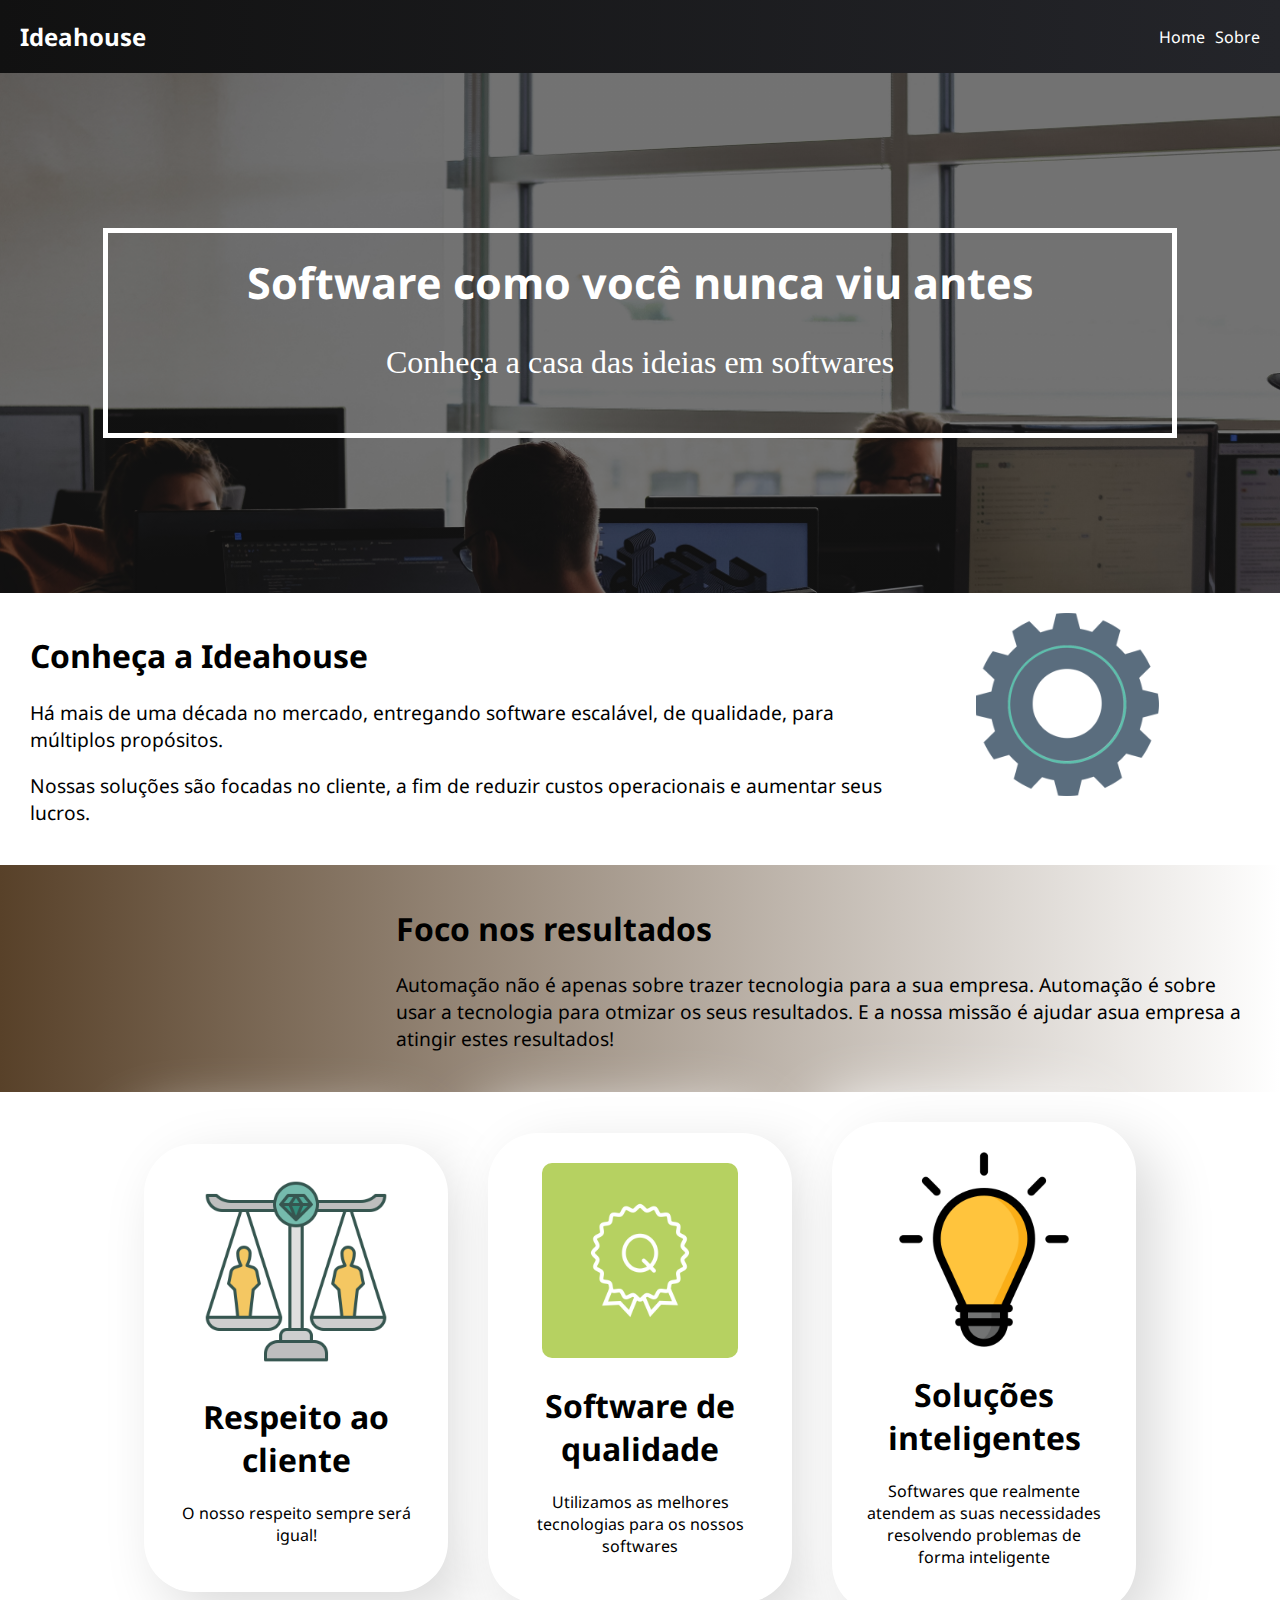
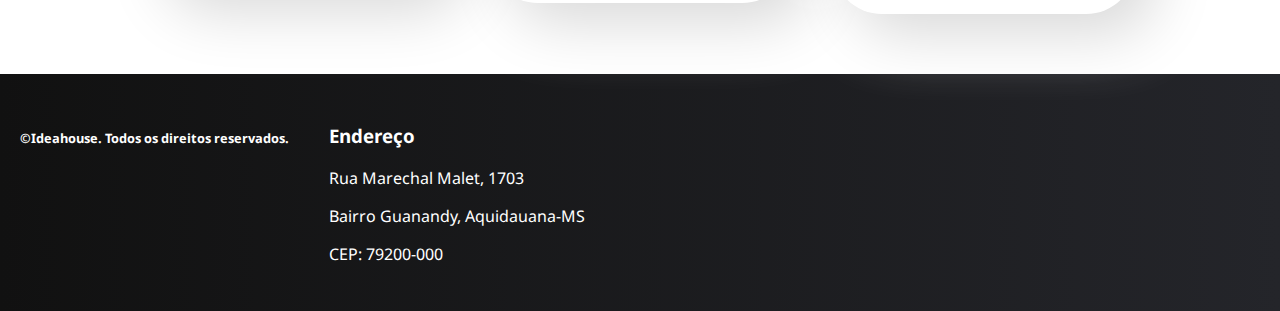
<file: index.html>
<!DOCTYPE html>
<html lang="pt-BR">
  <head>
    <meta charset="UTF-8" />
    <meta http-equiv="X-UA-Compatible" content="IE=edge" />
    <meta name="viewport" content="width=device-width, initial-scale=1.0" />
    <link rel="stylesheet" href="css/styles.css" />
    <link rel="stylesheet" href="/css/fonts.css" />
    <link rel="stylesheet" href="/css/keyframes.css" />
    <link rel="stylesheet" href="/css/responsive.css" />
    <title>Ideahouse</title>

    <!---Metadados OG-->

    <meta property="og:title" content="Conheça a ideahouse" />
    <meta property="og:type" content="website" />
    <meta property="og:url" content="https://localhost:5500/" />
    <meta property="og:image" content="img/ideahouse.jpg" />
  </head>
  <body>
    <nav>
      <span>Ideahouse</span>
      <a href="/index.html">Home</a>
      <a href="about.html">Sobre</a>
    </nav>

    <div id="hero">
      <div id="hero-text">
        <h1>Software como você nunca viu antes</h1>
        <p>Conheça a casa das ideias em softwares</p>
      </div>
    </div>

    <div class="brand-message">
      <div class="brand-message-left">
        <h1>Conheça a Ideahouse</h1>
        <p>
          Há mais de uma década no mercado, entregando software escalável, de
          qualidade, para múltiplos propósitos.
        </p>
        <p>
          Nossas soluções são focadas no cliente, a fim de reduzir custos
          operacionais e aumentar seus lucros.
        </p>
      </div>
      <div class="brand-message-right">
        <img src="/img/engrenagem.png" alt="Engrenagem" id="gear" />
      </div>
    </div>

    <div class="brand-message">
      <div class="brand-message-left">
        <h1>Foco nos resultados</h1>
        <p>
          Automação não é apenas sobre trazer tecnologia para a sua empresa.
          Automação é sobre usar a tecnologia para otmizar os seus resultados. E
          a nossa missão é ajudar asua empresa a atingir estes resultados!
        </p>
      </div>
      <div class="brand-message-right">
        <img src="/img/grafico.png" alt="Gráfico de linha" id="chart" />
      </div>
    </div>

    <div id="values">
      <div class="value-card">
        <img src="img/respeito.png" alt="Respeito ao cliente" />
        <h1>Respeito ao cliente</h1>
        <p>O nosso respeito sempre será igual!</p>
      </div>

      <div class="value-card">
        <img src="/img/qualidade.png" alt="Qualidade" />
        <h1>Software de qualidade</h1>
        <p>Utilizamos as melhores tecnologias para os nossos softwares</p>
      </div>

      <div class="value-card">
        <img
          src="/img/brilhante.png"
          alt="Lâmpada representando uma ideia brilhante"
        />
        <h1>Soluções inteligentes</h1>
        <p>
          Softwares que realmente atendem as suas necessidades resolvendo
          problemas de forma inteligente
        </p>
      </div>
    </div>

    <footer>
      <div id="copyright">
        <span>&copy;Ideahouse. Todos os direitos reservados.</span>
      </div>

      <div id="address">
        <h3 id="address-title">Endereço</h3>
        <p>Rua Marechal Malet, 1703</p>
        <p>Bairro Guanandy, Aquidauana-MS</p>
        <p>CEP: 79200-000</p>
      </div>
    </footer>
  </body>
</html>
</file>
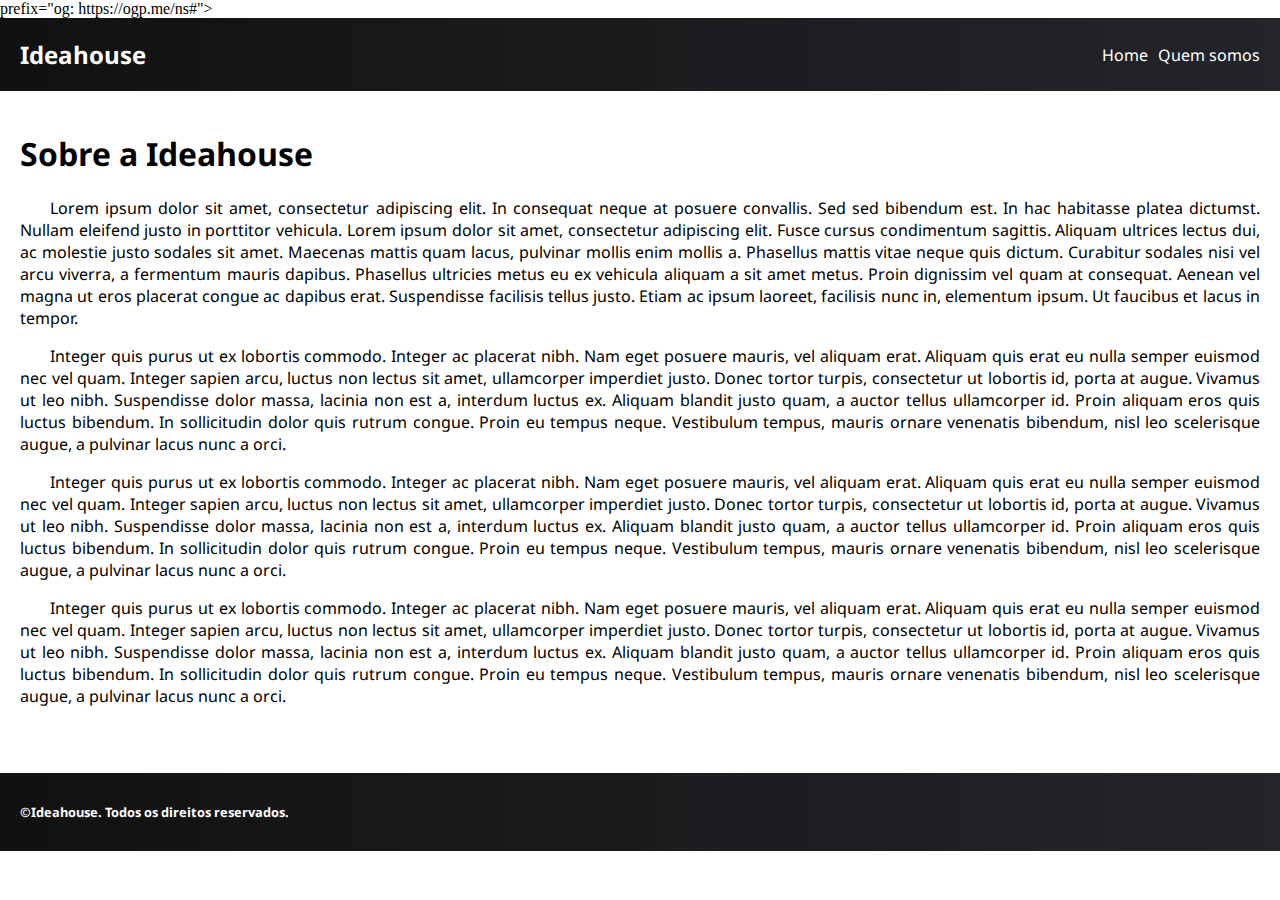
<file: about.html>
<!DOCTYPE html>
<html lang="pt-BR"> prefix="og: https://ogp.me/ns#">
  <head>
    <meta charset="UTF-8" />
    <meta http-equiv="X-UA-Compatible" content="IE=edge" />
    <meta name="viewport" content="width=device-width, initial-scale=1.0" />
    <link rel="stylesheet" href="css/fonts.css" />
    <link rel="stylesheet" href="css/keyframes.css" />
    <link rel="stylesheet" href="css/responsive.css" />
    <link rel="stylesheet" href="css/styles.css" />
    <title>Sobre</title>

    <meta property="og:title" content="Sobre a ideahouse" />
    <meta property="og:type" content="website" />
    <meta property="og:url" content="https://localhost:5500/" />
    <meta property="og:image" content="img/ideahouse.jpg" />

  </head>
  <body>
    <nav>
      <span>Ideahouse</span>
      <a href="/">Home</a>
      <a href="about.html">Quem somos</a>
    </nav>

    <div id="content">
      <h1 id="about-title">Sobre a Ideahouse</h1>

      <p class="about-paragraph">
        Lorem ipsum dolor sit amet, consectetur adipiscing elit. In consequat
        neque at posuere convallis. Sed sed bibendum est. In hac habitasse
        platea dictumst. Nullam eleifend justo in porttitor vehicula. Lorem
        ipsum dolor sit amet, consectetur adipiscing elit. Fusce cursus
        condimentum sagittis. Aliquam ultrices lectus dui, ac molestie justo
        sodales sit amet. Maecenas mattis quam lacus, pulvinar mollis enim
        mollis a. Phasellus mattis vitae neque quis dictum. Curabitur sodales
        nisi vel arcu viverra, a fermentum mauris dapibus. Phasellus ultricies
        metus eu ex vehicula aliquam a sit amet metus. Proin dignissim vel quam
        at consequat. Aenean vel magna ut eros placerat congue ac dapibus erat.
        Suspendisse facilisis tellus justo. Etiam ac ipsum laoreet, facilisis
        nunc in, elementum ipsum. Ut faucibus et lacus in tempor.
      </p>

      <p class="about-paragraph">
        Integer quis purus ut ex lobortis commodo. Integer ac placerat nibh. Nam
        eget posuere mauris, vel aliquam erat. Aliquam quis erat eu nulla semper
        euismod nec vel quam. Integer sapien arcu, luctus non lectus sit amet,
        ullamcorper imperdiet justo. Donec tortor turpis, consectetur ut
        lobortis id, porta at augue. Vivamus ut leo nibh. Suspendisse dolor
        massa, lacinia non est a, interdum luctus ex. Aliquam blandit justo
        quam, a auctor tellus ullamcorper id. Proin aliquam eros quis luctus
        bibendum. In sollicitudin dolor quis rutrum congue. Proin eu tempus
        neque. Vestibulum tempus, mauris ornare venenatis bibendum, nisl leo
        scelerisque augue, a pulvinar lacus nunc a orci.
      </p>

      <p class="about-paragraph">
        Integer quis purus ut ex lobortis commodo. Integer ac placerat nibh. Nam
        eget posuere mauris, vel aliquam erat. Aliquam quis erat eu nulla semper
        euismod nec vel quam. Integer sapien arcu, luctus non lectus sit amet,
        ullamcorper imperdiet justo. Donec tortor turpis, consectetur ut
        lobortis id, porta at augue. Vivamus ut leo nibh. Suspendisse dolor
        massa, lacinia non est a, interdum luctus ex. Aliquam blandit justo
        quam, a auctor tellus ullamcorper id. Proin aliquam eros quis luctus
        bibendum. In sollicitudin dolor quis rutrum congue. Proin eu tempus
        neque. Vestibulum tempus, mauris ornare venenatis bibendum, nisl leo
        scelerisque augue, a pulvinar lacus nunc a orci.
      </p>

      <p class="about-paragraph">
        Integer quis purus ut ex lobortis commodo. Integer ac placerat nibh. Nam
        eget posuere mauris, vel aliquam erat. Aliquam quis erat eu nulla semper
        euismod nec vel quam. Integer sapien arcu, luctus non lectus sit amet,
        ullamcorper imperdiet justo. Donec tortor turpis, consectetur ut
        lobortis id, porta at augue. Vivamus ut leo nibh. Suspendisse dolor
        massa, lacinia non est a, interdum luctus ex. Aliquam blandit justo
        quam, a auctor tellus ullamcorper id. Proin aliquam eros quis luctus
        bibendum. In sollicitudin dolor quis rutrum congue. Proin eu tempus
        neque. Vestibulum tempus, mauris ornare venenatis bibendum, nisl leo
        scelerisque augue, a pulvinar lacus nunc a orci.
      </p>
    </div>

    <footer>
        <div id="copyright">
            <span>&copy;Ideahouse. Todos os direitos reservados.</span>
          </div>
    </footer>
  </body>
</html>
</file>
<file: css/styles.css>
:root {
    --hero-image:url(../img/background.jpg);
}

body {
    margin:0;
}

nav {
    display: flex;
    background: linear-gradient(to right, #111, #24252a);
    padding: 20px;
    column-gap: 10px;
    align-items: center;
}

nav span {
    color:white;
    font-family: 'bold';
    font-size: 150%;
}

nav a:first-of-type /*seleciona o primeiro "a" somente*/{
    margin-left: auto;
}

nav a {
    color: white;
    font-family: 'regular';
    text-decoration: none /*none retira o sublinhado*/;
}

nav a:hover {
    color: #c5eff7;
}

#hero {
    background: linear-gradient(rgba(0, 0, 0, 0.5), rgba(0, 0, 0, 0.5)),
     /*chama o link*/var(--hero-image);
    height: 500px;
    background-repeat: no-repeat /*evitar que a imagem seja repetida*/;
    background-size: cover /*a imagem cobre a área*/;
    padding: 10px;
    position: relative /*possibilita a div hero text de se mobilizar onde quiser*/;
}

#hero-text {
    position: absolute; /*top, right, bottom e left: diz quão distante o elemento vai ficar de 
    acordo com o container*/
    top: 50%;
    left: 50%;
    transform: translate(-50%, -50%);
    color: white;
    text-align: center;
    width: 80%;
    border: 5px solid white;
    padding: 20px;
}

#hero-text h1 {
    margin: 0;
    font-family: 'bold';
    font-size: 270%;
}


#hero-text p {
    font-size: 'regular';
    font-size: 200%;
}

.brand-message {
    display: flex;
    padding: 20px 30px;
}

/*elementos pares:*/
.brand-message:nth-child(even) {
    background: linear-gradient(to right, #584129, #fff);
    flex-direction: row-reverse;
}

.brand-message-left {
    width: 70%;
}

.brand-message-left h1 {
    font-family: 'bold';
}

.brand-message-left p {
    font-family: 'regular';
    font-size: 120%;
}

.brand-message-right {
    width: 30%;
    text-align: center;
}

.brand-message-right img {
    width: 50%;

}

#chart {
    position: relative;
    left: -100%;
    opacity: 1;
    animation: slideToLeft 1s;
    animation-fill-mode: forwards;
    animation-timing-function: ease-out;
    transition: opacity 5s;
}

#gear {
    animation: rotate 5s infinite linear;
    left: -100%;
}

.brand-message:hover #chart {
    animation: slideToRight 1s;
    animation-fill-mode: forwards;
    animation-timing-function: ease-out;
    opacity: 1;
}

#values {
    display: flex;
    justify-content: center;
    align-items: center;
    padding: 30px;
}

#values:hover .value-card{
    animation: none;
}

.value-card {
    width: 20%;
    margin: 0 20px;
    text-align: center;
    padding: 30px;
    border-radius: 50px;
    box-shadow: 20px 20px 60px #d9d9d9, -20px -20px 60px #fff;
    background-color: #fff;
}

.value-card:nth-child(1) {
    animation: shake1 1s infinite linear;
}

.value-card:nth-child(2) {
    animation: shake2 1s infinite linear;
}

.value-card:nth-child(3) {
    animation: shake3 1s infinite linear;
}

.value-card img {
    border-radius: 10px;
    width: 80%;
}

.value-card h1 {
    font-family: 'bold';
}

.value-card p {
    font-family: 'regular';
}

footer {
    background: linear-gradient(to right, #111, #24252a);
    margin-top: 30px;
    padding: 30px 20px;
    display: flex;
    align-items: baseline;
    color: white;
}

#copyright {
    margin-right: 40px;
}

#copyright span {
    font-family: 'bold';
    font-size: 80%;
}

#address {
    font-family: 'regular'
}

#address h3 {
    font-family: 'bold';
}

#content {
    padding: 20px;
}

#about-title {
    font-family: 'bold';
}

.about-paragraph {
    font-family: 'regular';
    text-indent: 30px;
    text-align: justify;
}
</file>
<file: css/fonts.css>
@font-face {
    font-family: 'bold';
    src: url(/fonts/NotoSans-Bold.ttf);
}

@font-face {
    font-family: 'regular';
    src: url(/fonts/NotoSans-Regular.ttf);
}
</file>
<file: css/keyframes.css>
/*keyframes são ajustes da animação*/

@keyframes rotate {
  from {
    transform: rotate(0deg);
  }

  to {
    transform: rotate(360deg);
  }
}

@keyframes slideToRight {
  from {
    left: -100%;
  }

  to {
    left: 0;
  }
}

@keyframes slideToLeft {
  from {
    left: 0;
  }

  to {
    left: -100%;
  }
}

@keyframes shake1 {
  0% {
    transform: translate(1px, 1px) rotate(0deg);
  }
  5% {
    transform: translate(-1px, -2px) rotate(-1deg);
  }
  10% {
    transform: translate(-3px, 0px) rotate(1deg);
  }
  15% {
    transform: translate(3px, 2px) rotate(0deg);
  }
  20% {
    transform: translate(1px, -1px) rotate(1deg);
  }
  25% {
    transform: translate(-1px, 2px) rotate(-1deg);
  }
  30% {
    transform: translate(-3px, 1px) rotate(0deg);
  }
  35% {
    transform: translate(3px, 1px) rotate(-1deg);
  }
  40% {
    transform: translate(0, 0) rotate(0);
  }
  100% {
    transform: translate(0, 0) rotate(0);
  }
}

@keyframes shake2 {
  0% {
    transform: translate(1px, 1px) rotate(0deg);
  }
  20% {
    transform: translate(1px, 1px) rotate(0deg);
  }
  25% {
    transform: translate(-1px, -2px) rotate(-1deg);
  }
  30% {
    transform: translate(-3px, 0px) rotate(1deg);
  }
  45% {
    transform: translate(3px, 2px) rotate(0deg);
  }
  50% {
    transform: translate(1px, -1px) rotate(1deg);
  }
  55% {
    transform: translate(-1px, 2px) rotate(-1deg);
  }
  60% {
    transform: translate(-3px, 1px) rotate(0deg);
  }
  65% {
    transform: translate(3px, 1px) rotate(-1deg);
  }
  70% {
    transform: translate(0, 0) rotate(0deg);
  }
  100% {
    transform: translate(0, 0) rotate(0deg);
  }
}

@keyframes shake3 {
  00% {
    transform: translate(0, 0) rotate(0deg);
  }
  45% {
    transform: translate(1px, 1px) rotate(0deg);
  }
  50% {
    transform: translate(1px, 1px) rotate(0deg);
  }
  55% {
    transform: translate(-1px, -2px) rotate(-1deg);
  }
  60% {
    transform: translate(-3px, 0px) rotate(1deg);
  }
  65% {
    transform: translate(3px, 2px) rotate(0deg);
  }
  70% {
    transform: translate(1px, -1px) rotate(1deg);
  }
  75% {
    transform: translate(-1px, 2px) rotate(-1deg);
  }
  80% {
    transform: translate(-3px, 1px) rotate(0deg);
  }
  95% {
    transform: translate(3px, 1px) rotate(-1deg);
  }
  100% {
    transform: translate(0, 0) rotate(0deg);
  }
}
</file>
<file: css/responsive.css>
@media screen and (max-width: 600px) {
    #hero {
        height: 200px;
    }

    #hero-text h1 {
        font-size: 200%;
    }

    #hero-text p {
        font-size: 100%;
    }

    .brand-message, .brand-message:nth-child(even) {
        flex-direction: column;
    }
    
    .brand-message {
        padding: 20px 20px;
    }

    .brand-message:hover #chart {
        animation: none;
    }

    .brand-message-left,
    .brand-message-right {
        width: 100%;
        text-align: center;
    }

    #chart {
        opacity: 1;
        animation: none;
        left: 0;
    }

    #values {
        flex-direction: column;
    }

    .value-card:nth-child(1), .value-card:nth-child(2), .value-card:nth-child(3) {
        animation: none;
    }
    

    .value-card {
        margin: 20px 0;
        width: 80%;
    }

    footer {
        flex-direction: column;
        text-align: center;
        align-items: center;
    }
    #copyright {
        margin-right: 0;
    }
    #about-title {
        text-align: center;
    }
}
</file>
